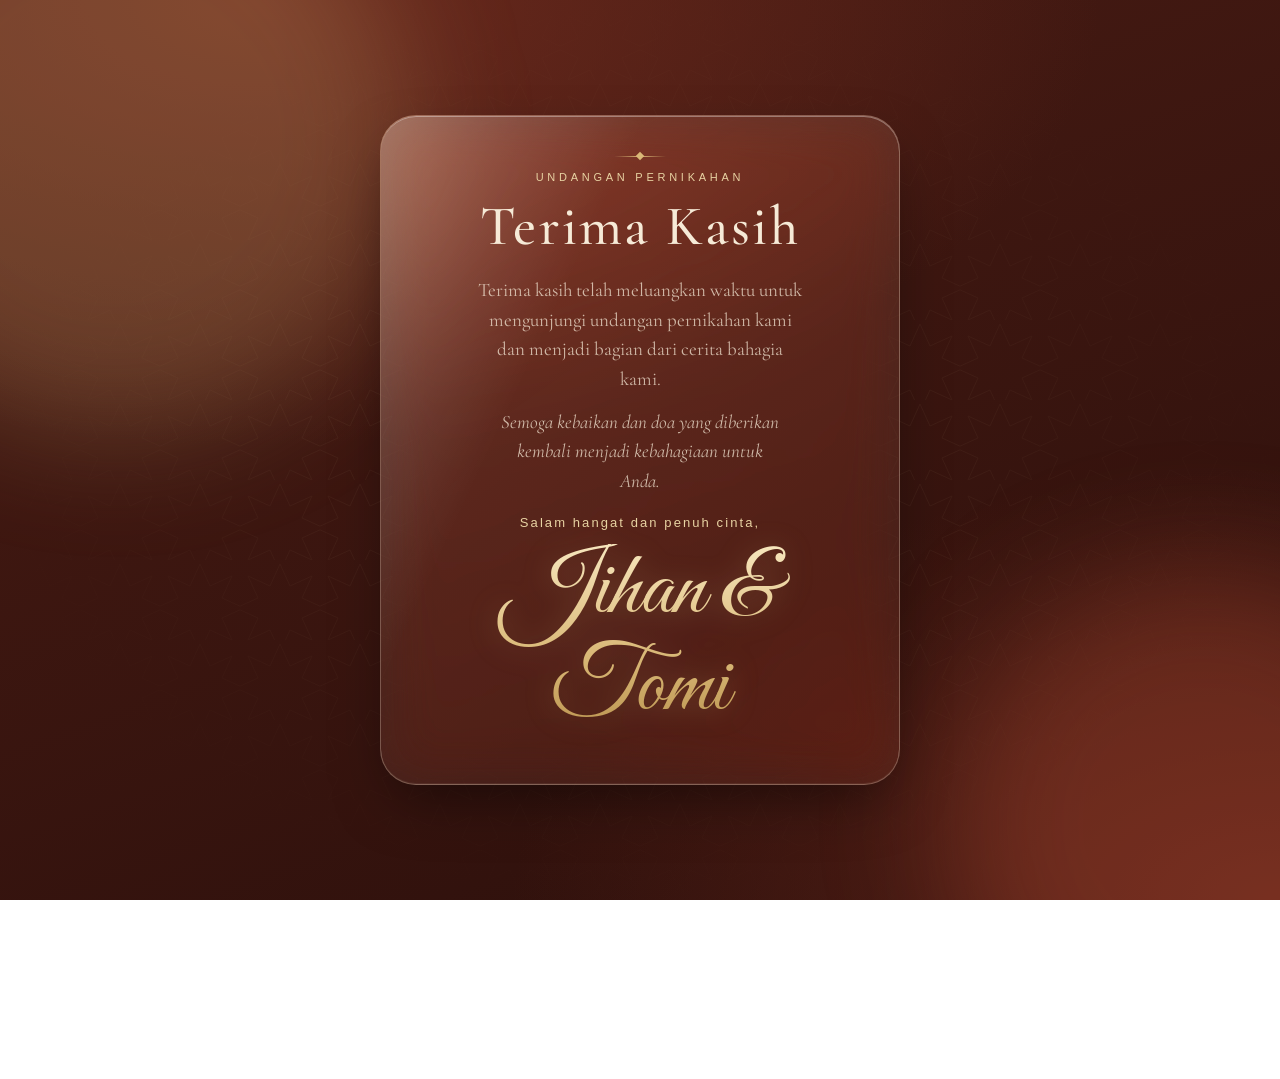
<file: penutup.html>
<!DOCTYPE html>
<html lang="id">
<head>
<meta charset="UTF-8">
<meta name="viewport" content="width=device-width, initial-scale=1, viewport-fit=cover">
<meta name="theme-color" content="#2b0f0b">
<title>Terima Kasih — Jihan &amp; Tomi</title>
<link rel="preconnect" href="https://fonts.googleapis.com">
<link rel="preconnect" href="https://fonts.gstatic.com" crossorigin>
<link href="https://fonts.googleapis.com/css2?family=Cormorant+Garamond:ital,wght@0,500;1,400;1,500&family=Great+Vibes&display=swap" rel="stylesheet">
<style>
  :root{
    --bg-1:#2b0f0b;
    --bg-2:#4a1c14;
    --bg-3:#6b2a1d;
    --gold:#d9b877;
    --gold-soft:#e8d3a3;
    --cream:#f6ead7;
    --cream-dim:rgba(246,234,215,.74);
    --glass:rgba(255,236,214,.09);
    --glass-edge:rgba(255,236,214,.28);
    --sans:-apple-system,BlinkMacSystemFont,"SF Pro Text","Segoe UI",Roboto,"Helvetica Neue",Arial,sans-serif;
    --serif:"Cormorant Garamond",Georgia,"Times New Roman",serif;
    --script:"Great Vibes","Snell Roundhand","Apple Chancery",cursive;
  }
  *{box-sizing:border-box;margin:0;padding:0}

  html,body{
    width:100%;
    height:100%;
    height:100dvh;
    overflow:hidden;
    overscroll-behavior:none;
    touch-action:none;
    position:fixed;
    inset:0;
  }
  body{
    font-family:var(--sans);
    color:var(--cream);
    background:
      radial-gradient(120% 90% at 20% 0%, var(--bg-3) 0%, transparent 55%),
      radial-gradient(100% 80% at 100% 100%, #5a2218 0%, transparent 60%),
      linear-gradient(160deg, var(--bg-2), var(--bg-1));
    -webkit-font-smoothing:antialiased;
  }

  /* pola geometris islami, sangat tipis */
  .pattern{
    position:absolute;inset:0;opacity:.06;pointer-events:none;
    background-image:url("data:image/svg+xml,%3Csvg xmlns='http://www.w3.org/2000/svg' width='80' height='80' viewBox='0 0 80 80'%3E%3Cg fill='none' stroke='%23e8d3a3' stroke-width='1'%3E%3Cpath d='M40 4l10 22 22-10-10 22 22 10-22 10 10 22-22-10-10 22-10-22-22 10 10-22-22-10 22-10-10-22 22 10z'/%3E%3C/g%3E%3C/svg%3E");
    background-size:80px 80px;
    -webkit-mask-image:radial-gradient(ellipse at center, #000 20%, transparent 75%);
            mask-image:radial-gradient(ellipse at center, #000 20%, transparent 75%);
  }

  /* cahaya lembut di belakang kaca */
  .orb{position:absolute;border-radius:50%;filter:blur(60px);pointer-events:none;will-change:transform}
  .orb.a{width:46vmax;height:46vmax;left:-14vmax;top:-12vmax;background:rgba(217,184,119,.22);animation:drift 18s ease-in-out infinite alternate}
  .orb.b{width:40vmax;height:40vmax;right:-14vmax;bottom:-14vmax;background:rgba(190,80,55,.30);animation:drift 22s ease-in-out infinite alternate-reverse}
  @keyframes drift{to{transform:translate3d(6vmax,4vmax,0) scale(1.08)}}

  .stage{
    position:relative;z-index:1;
    width:100%;height:100%;
    display:flex;align-items:center;justify-content:center;
    padding:max(env(safe-area-inset-top),14px) 16px max(env(safe-area-inset-bottom),14px);
  }

  .glass{
    position:relative;
    width:min(100%,520px);
    max-height:100%;
    display:flex;flex-direction:column;align-items:center;justify-content:space-between;
    text-align:center;
    gap:clamp(8px,2.2dvh,22px);
    padding:clamp(18px,4.4dvh,46px) clamp(18px,6vw,48px);
    border-radius:clamp(24px,4vw,36px);
    background:linear-gradient(145deg,rgba(255,236,214,.15),var(--glass) 45%,rgba(255,236,214,.05));
    border:1px solid var(--glass-edge);
    -webkit-backdrop-filter:blur(26px) saturate(150%);
            backdrop-filter:blur(26px) saturate(150%);
    box-shadow:
      inset 0 1px 0 rgba(255,255,255,.35),
      inset 0 -1px 0 rgba(255,255,255,.06),
      0 24px 60px -18px rgba(0,0,0,.55);
    overflow:hidden;
  }
  /* pantulan cahaya */
  .glass::before{
    content:"";position:absolute;inset:0;border-radius:inherit;pointer-events:none;
    background:linear-gradient(115deg,rgba(255,255,255,.22) 0%,rgba(255,255,255,0) 32%);
  }

  .ornament{
    width:clamp(34px,6dvh,52px);height:1px;
    background:linear-gradient(90deg,transparent,var(--gold),transparent);
    position:relative;
  }
  .ornament::after{
    content:"";position:absolute;left:50%;top:50%;width:6px;height:6px;
    background:var(--gold);transform:translate(-50%,-50%) rotate(45deg);
  }

  .eyebrow{
    font-size:clamp(9px,1.5dvh,11px);
    letter-spacing:.34em;text-transform:uppercase;color:var(--gold-soft);
    font-weight:500;
  }
  h1{
    font-family:var(--serif);font-weight:500;
    font-size:clamp(30px,6.4dvh,56px);
    letter-spacing:.04em;line-height:1.05;
    color:var(--cream);
  }
  .msg{
    font-family:var(--serif);
    font-size:clamp(14px,2.5dvh,19px);
    line-height:1.55;color:var(--cream-dim);
    max-width:36ch;
  }
  .msg.dua{font-style:italic}
  .salam{
    font-size:clamp(10px,1.7dvh,13px);
    letter-spacing:.16em;color:var(--gold-soft);
  }
  .names{
    font-family:var(--script);font-weight:400;
    font-size:clamp(44px,10.5dvh,92px);
    line-height:1.05;
    background:linear-gradient(180deg,#f7e6bd 0%,var(--gold) 55%,#b78f4a 100%);
    -webkit-background-clip:text;background-clip:text;
    -webkit-text-fill-color:transparent;color:transparent;
    padding:0 .1em .08em;
    filter:drop-shadow(0 2px 14px rgba(217,184,119,.25));
  }

  .block{display:flex;flex-direction:column;align-items:center;gap:clamp(6px,1.6dvh,14px)}

  /* animasi masuk */
  .in{opacity:0;transform:translate3d(0,12px,0);animation:rise .9s cubic-bezier(.22,.8,.3,1) forwards}
  .d1{animation-delay:.1s}.d2{animation-delay:.3s}.d3{animation-delay:.5s}
  .d4{animation-delay:.7s}.d5{animation-delay:.95s}.d6{animation-delay:1.2s}
  @keyframes rise{to{opacity:1;transform:none}}
  .glass.in{transform:translate3d(0,18px,0) scale(.985);animation-name:card;animation-duration:1s}
  @keyframes card{to{opacity:1;transform:none}}

  @media (max-height:560px){
    .eyebrow,.ornament{display:none}
    .glass{padding:14px 22px}
  }
  @media (prefers-reduced-motion:reduce){
    .in,.orb{animation:none;opacity:1;transform:none}
  }
</style>
</head>
<body>
  <div class="pattern"></div>
  <div class="orb a"></div>
  <div class="orb b"></div>

  <main class="stage">
    <section class="glass in">
      <div class="block">
        <div class="ornament in d1"></div>
        <p class="eyebrow in d1">Undangan Pernikahan</p>
        <h1 class="in d2">Terima Kasih</h1>
      </div>

      <div class="block">
        <p class="msg in d3">Terima kasih telah meluangkan waktu untuk mengunjungi undangan pernikahan kami dan menjadi bagian dari cerita bahagia kami.</p>
        <p class="msg dua in d4">Semoga kebaikan dan doa yang diberikan kembali menjadi kebahagiaan untuk Anda.</p>
      </div>

      <div class="block">
        <p class="salam in d5">Salam hangat dan penuh cinta,</p>
        <p class="names in d6">Jihan &amp; Tomi</p>
      </div>
    </section>
  </main>

  <script>
    // kunci scroll/gesture di semua perangkat
    ['touchmove','wheel','scroll'].forEach(function(e){
      window.addEventListener(e,function(ev){ev.preventDefault();},{passive:false});
    });
    window.addEventListener('keydown',function(e){
      if([32,33,34,35,36,37,38,39,40].indexOf(e.keyCode)>-1)e.preventDefault();
    });
  </script>
</body>
</html>
</file>
